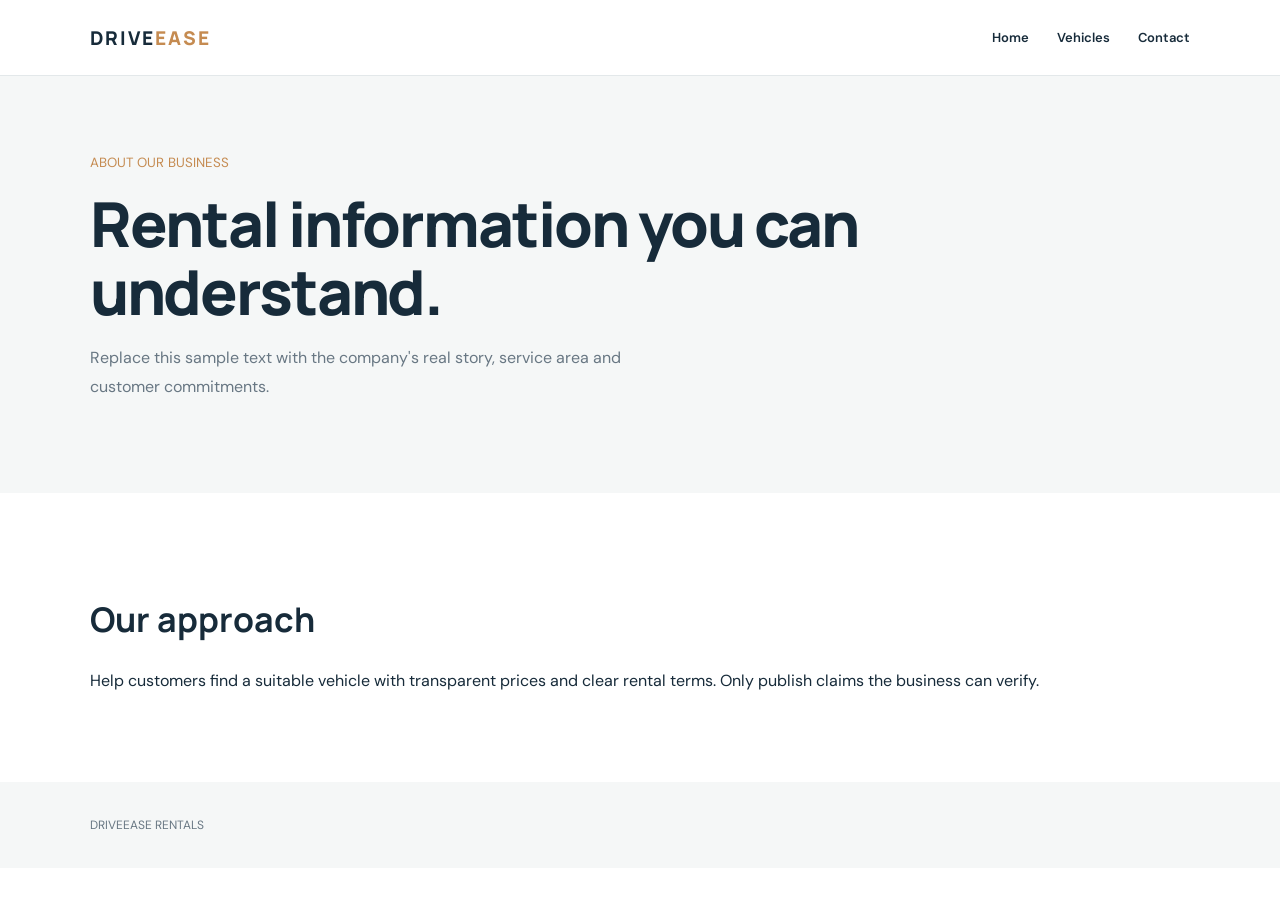
<file: about.html>
<!doctype html>
<html lang="en">
  <head>
    <meta charset="utf-8" />
    <meta name="viewport" content="width=device-width,initial-scale=1" />
    <title>About | DriveEase</title>
    <link rel="stylesheet" href="style.css" />
  </head>
  <body>
    <header>
      <a class="logo" href="index.html">DRIVE<span>EASE</span></a>
      <nav>
        <a href="index.html">Home</a><a href="vehicles.html">Vehicles</a
        ><a href="contact.html">Contact</a>
      </nav>
    </header>
    <main>
      <section class="page">
        <small>ABOUT OUR BUSINESS</small>
        <h1>Rental information you can understand.</h1>
        <p>
          Replace this sample text with the company's real story, service area
          and customer commitments.
        </p>
      </section>
      <section class="section">
        <h2>Our approach</h2>
        <p>
          Help customers find a suitable vehicle with transparent prices and
          clear rental terms. Only publish claims the business can verify.
        </p>
      </section>
    </main>
    <footer>DRIVEEASE RENTALS</footer>
  </body>
</html>
</file>
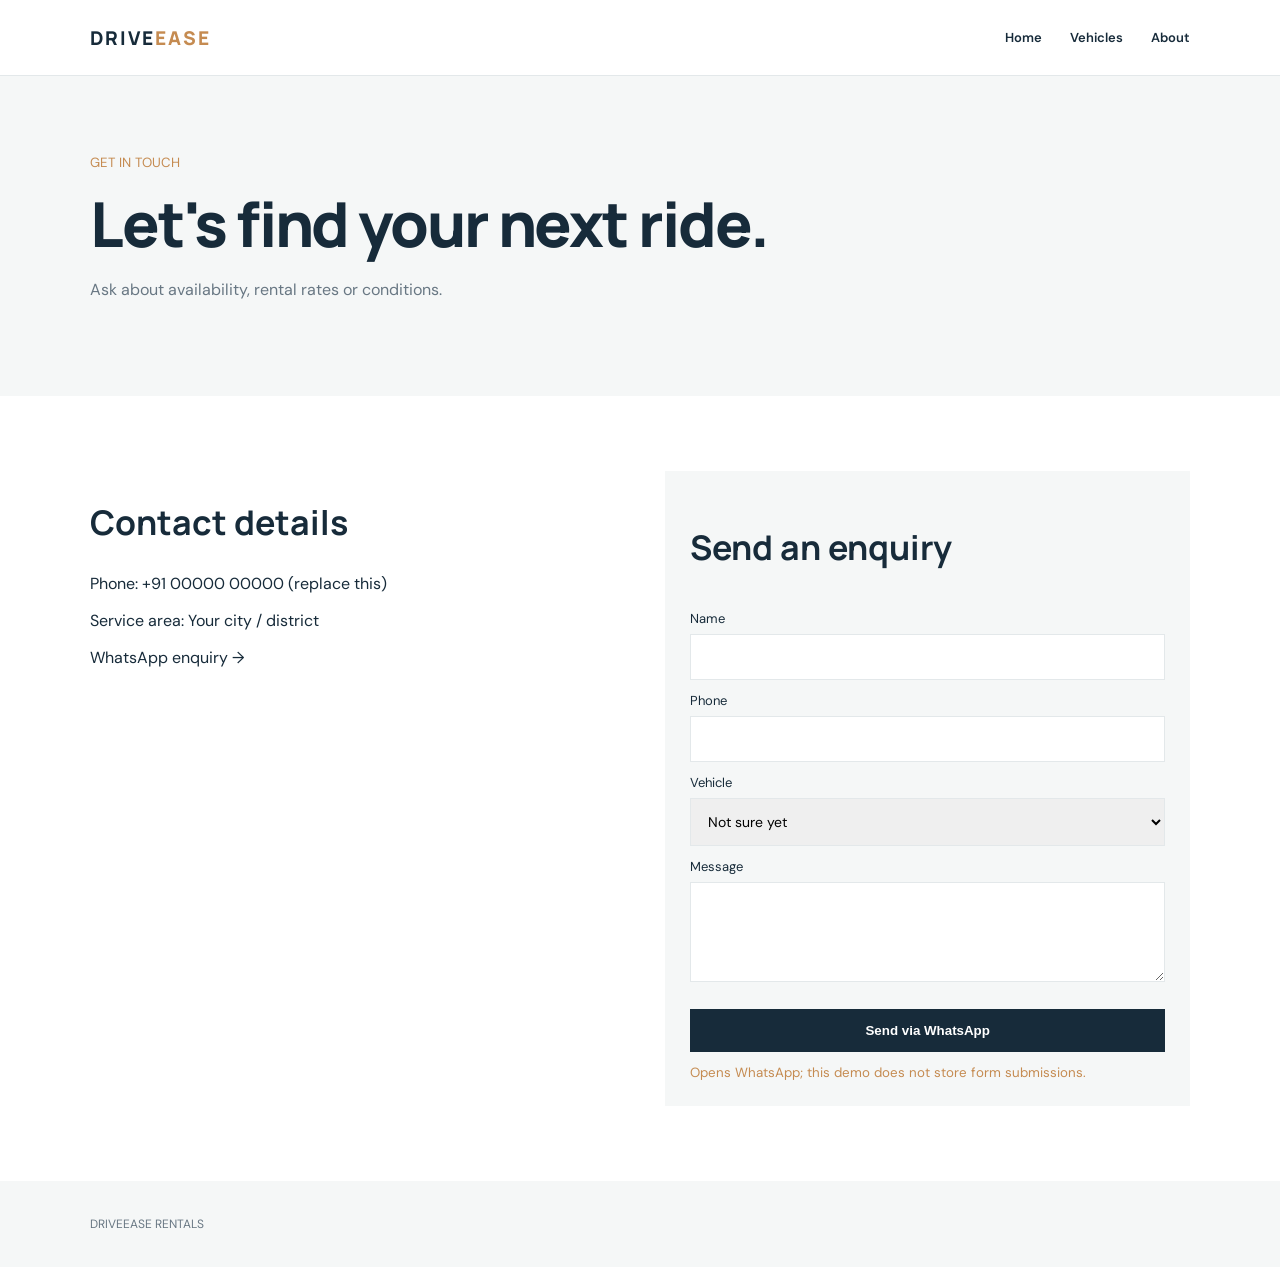
<file: contact.html>
<!doctype html><html lang="en"><head><meta charset="utf-8"><meta name="viewport" content="width=device-width,initial-scale=1"><title>Contact | DriveEase</title><link rel="stylesheet" href="style.css"></head><body><header><a class="logo" href="index.html">DRIVE<span>EASE</span></a><nav><a href="index.html">Home</a><a href="vehicles.html">Vehicles</a><a href="about.html">About</a></nav></header><main><section class="page"><small>GET IN TOUCH</small><h1>Let's find your next ride.</h1><p>Ask about availability, rental rates or conditions.</p></section><section class="section contact"><div><h2>Contact details</h2><p>Phone: +91 00000 00000 (replace this)</p><p>Service area: Your city / district</p><p><a id="wa" href="#">WhatsApp enquiry →</a></p></div><form id="form"><h2>Send an enquiry</h2><label>Name<input name="name" required></label><label>Phone<input name="phone" required></label><label>Vehicle<select id="vehicle" name="vehicle"><option value="Not sure">Not sure yet</option></select></label><label>Message<textarea name="message" rows="4"></textarea></label><button class="button">Send via WhatsApp</button><small>Opens WhatsApp; this demo does not store form submissions.</small></form></section></main><footer>DRIVEEASE RENTALS</footer><script src="vehicles-data.js"></script><script src="script.js"></script></body></html>
</file>
<file: style.css>
@import url('https://fonts.googleapis.com/css2?family=DM+Sans:wght@400;500;600;700&family=Manrope:wght@400;600;700;800&display=swap');
:root{--ink:#172b3a;--muted:#687783;--gold:#c58b51;--paper:#f5f7f7;--line:#e3e8ea}*{box-sizing:border-box}body{margin:0;color:var(--ink);font-family:'DM Sans',sans-serif}a{color:inherit;text-decoration:none}header{height:76px;padding:0 7%;display:flex;align-items:center;justify-content:space-between;border-bottom:1px solid var(--line);position:sticky;top:0;background:white;z-index:5}.logo{font:800 19px Manrope;letter-spacing:2px}.logo span,em,small{color:var(--gold)}nav{display:flex;gap:28px;font-size:13px;font-weight:600}#menu{display:none}.hero{padding:65px 7%;background:var(--paper);display:grid;grid-template-columns:1fr 1fr;gap:45px;align-items:center}.hero img{width:100%;height:390px;object-fit:cover}.hero h1,.page h1{font:800 clamp(38px,5vw,62px)/1.1 Manrope;letter-spacing:-2px;margin:18px 0}.hero p,.page p{color:var(--muted);line-height:1.8;max-width:540px}.button{display:inline-block;background:var(--ink);color:white;border:0;padding:14px 21px;margin-top:15px;cursor:pointer;font-weight:600}.section{padding:75px 7%}.section h2,.banner h2{font:700 34px Manrope}.grid{display:grid;grid-template-columns:repeat(3,1fr);gap:22px;margin:25px 0}.card{border:1px solid var(--line)}.card img{width:100%;height:210px;object-fit:cover}.cardbody{padding:18px}.cardbody h3{font:700 18px Manrope}.cardbody small{color:var(--muted)}.cardfoot{border-top:1px solid var(--line);padding-top:14px;display:flex;justify-content:space-between;align-items:center}.cardfoot a{color:var(--gold);font-size:12px;font-weight:700}.banner{margin:0 7%;padding:35px;background:var(--ink);color:white;display:flex;align-items:center;justify-content:space-between;gap:20px}.light{background:white;color:var(--ink)}footer{background:var(--paper);padding:35px 7%;font-size:12px;color:var(--muted)}.page{background:var(--paper);padding:75px 7%}.filters{display:flex;gap:12px}.filters input,.filters select,form input,form select,form textarea{padding:13px;border:1px solid var(--line);font:14px 'DM Sans'}.filters input{flex:1}.contact{display:grid;grid-template-columns:1fr 1fr;gap:50px}.contact form{display:grid;gap:12px;background:var(--paper);padding:25px}.contact label{display:grid;gap:7px;font-size:13px}.detail{display:grid;grid-template-columns:1fr 1fr;gap:40px;margin-top:30px}.detail img{width:100%;height:370px;object-fit:cover}.detail h1{font:800 42px Manrope}.detail li{line-height:2;color:var(--muted)}@media(max-width:750px){header{height:65px}#menu{display:block;border:0;background:none;font-size:24px}nav{display:none;position:absolute;top:65px;left:0;right:0;background:white;padding:20px;flex-direction:column}nav.open{display:flex}.hero,.detail,.contact{grid-template-columns:1fr}.hero img{height:240px}.grid{grid-template-columns:1fr 1fr}.banner{margin:0 5%;flex-direction:column;align-items:flex-start}.section{padding:50px 5%}}@media(max-width:480px){.grid{grid-template-columns:1fr}.filters{flex-direction:column}.page{padding:55px 5%}.detail img{height:240px}}
</file>
